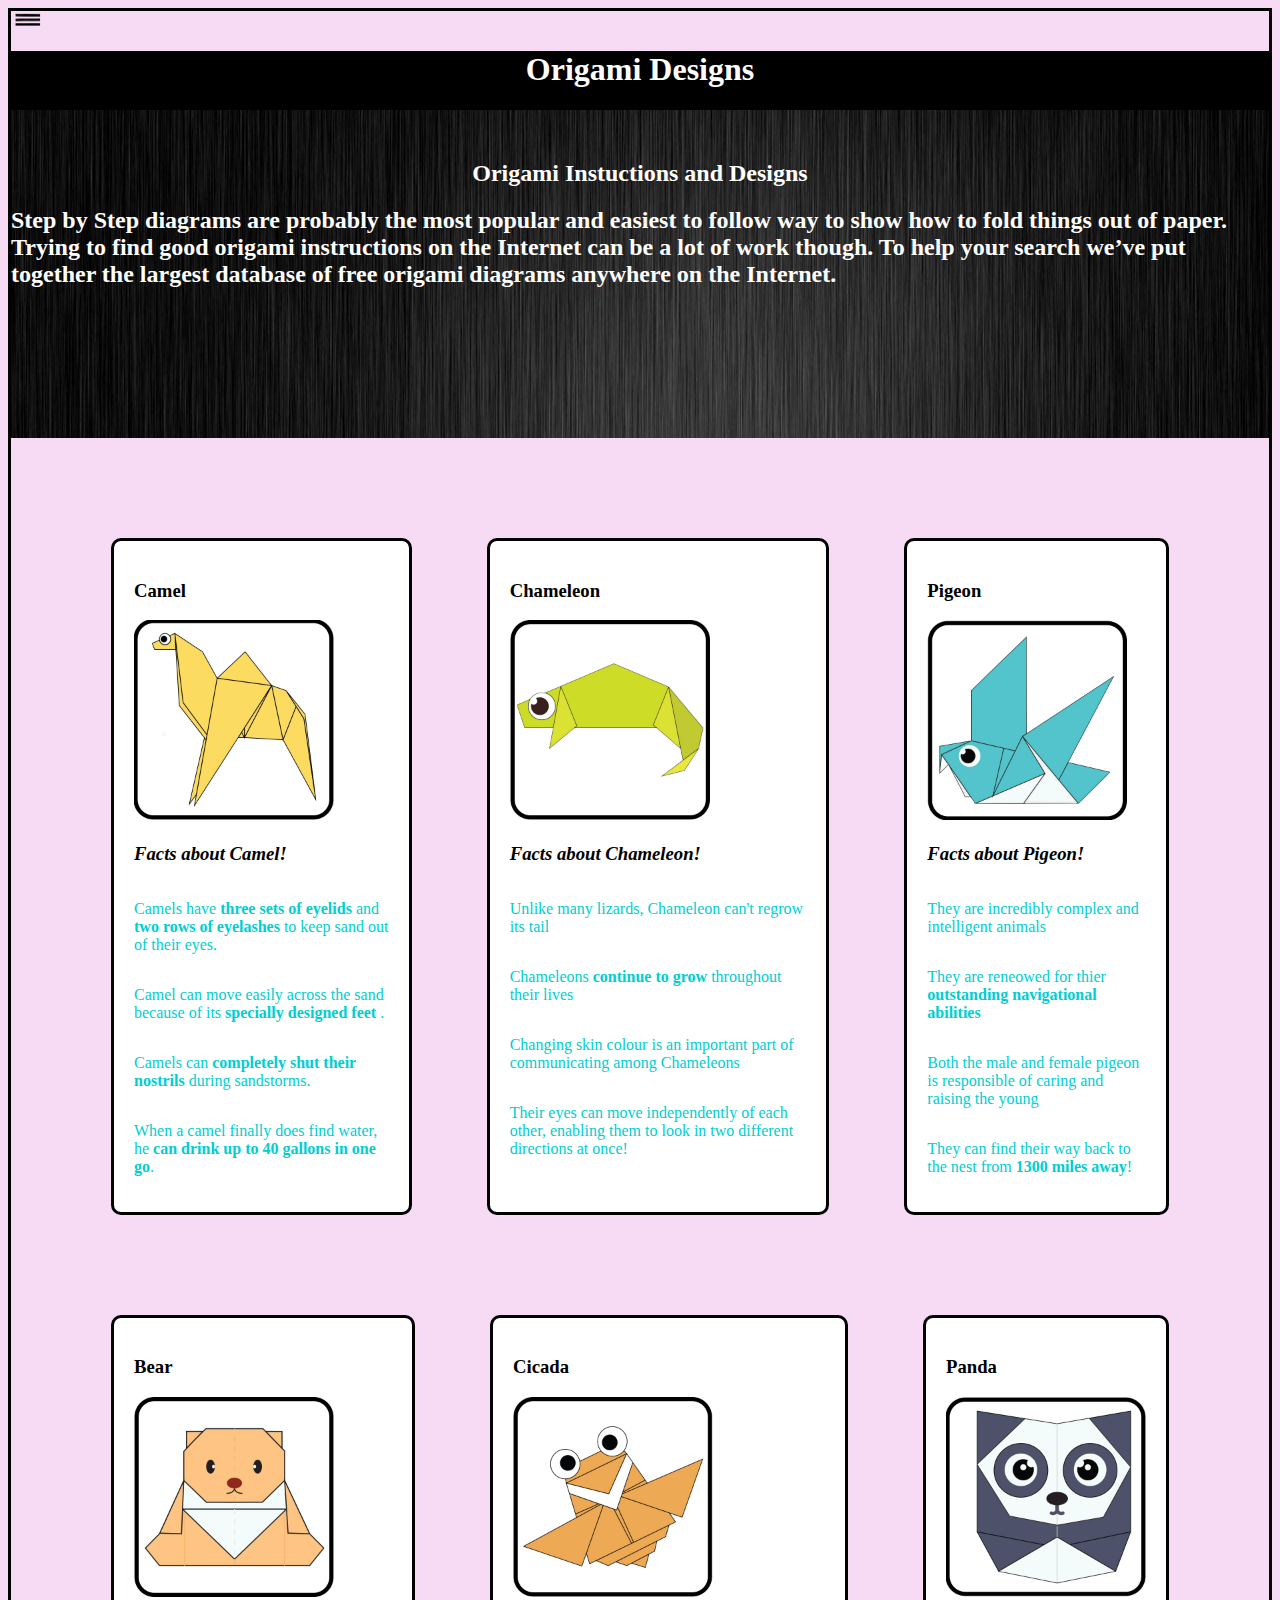
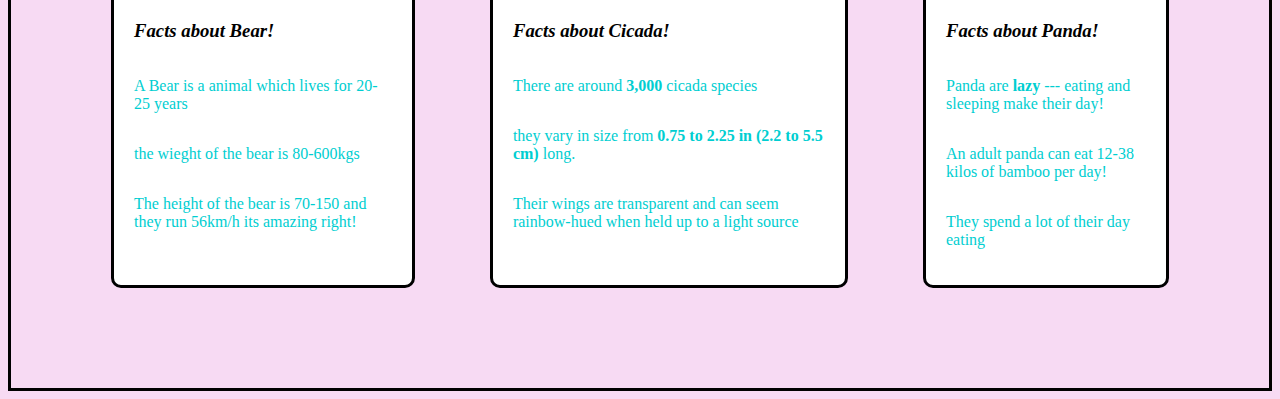
<file: index.html>
<!DOCTYPE html>
<html>
    <head>
        <title>Origamic Animals!</title>
<link rel="stylesheet" type="text/css" href="style.css"/>

    </head>
    <body>
        <a href="menu.html"><img src="images/menu.png" width="30" height="15"></a>
        <div class="org">
        <h1>Origami Designs</h1>
        <div class="orgi">
        <h2 class="header">Origami Instuctions and Designs</h2>
        
 <H2 class="head">
    Step by Step diagrams are probably the most popular and easiest to follow way to show how to fold things out of paper. Trying to find good origami instructions on the Internet can be a lot of work though. To help your search we’ve put together the largest database of free origami diagrams anywhere on the Internet.
 </H2>

</div>
</div>
<div class="diva">
    <div class="camel">
        <h3>Camel</h3>
        <a href="camel.html"><img src="images/camel.png" width="200px" height="200px"></a>
        <h3><b><i>Facts about Camel!</i></b></h3>
        <p>Camels have <b> three sets of eyelids </b> and <b>two rows of eyelashes</b> to keep sand out of their eyes.</p>
        <p>Camel can move easily across the sand because of its <b> specially designed feet </b>.</p>
        <p>Camels can <b>completely shut their nostrils</b> during sandstorms.</p>
        <p>When a camel finally does find water, he <b>can drink up to 40 gallons in one go</b>.</p>
    
    </div>
    <div class="chamen">
        <h3>Chameleon</h3>
        <a href="chameleon.html"><img src="images/chameleon.png" width="200px" height="200px"></a>
        <h3><b><i>Facts about Chameleon!</i></b></h3>
        <p>Unlike many lizards, Chameleon can't regrow its tail</p>
        <p>Chameleons <b>continue to grow</b> throughout their lives</p>
        <p>Changing skin colour is an important part of communicating among Chameleons</p>
        <p>Their eyes can move independently of each other, enabling them to look in two different directions at once!</p>
    </div>

     <div class="pigion">
        <h3>Pigeon</h3>
        <a href="pigeon.html"><img src="images/pigeon.png" width="200px" height="200px"></a>
        <h3><b><i>Facts about Pigeon!</i></b></h3>
        <p>They are incredibly complex and intelligent animals</p>
        <p>They are reneowed for thier <b>outstanding navigational abilities</b></p>
        <p>Both the male and female pigeon is responsible of caring and raising the young</p>
        <p>They can find their way back to the nest from <b>1300 miles away</b>!</p>
    </div>
    </div>
    
    <div class="divb">
    <div class="teddy">
        <h3>Bear</h3>
        <a href="teddy.html"><img src="images/teddy.png" width="200px" height="200px"></a>
        <h3><b><i>Facts about Bear!</i></b></h3>
        <p>A Bear is a animal which lives for 20-25 years</p>
        <p>the wieght of the bear is 80-600kgs</p>
        <P>The height of the bear is 70-150 and they run 56km/h its amazing right!</P>
    </div>

    <div class="cicada">
        <h3>Cicada</h3>
        <a href="cicada.html"><img src="images/cicada.png" width="200px" height="200px"></a>
        <h3><b><i>Facts about Cicada!</i></b></h3>
        <p>There are around <b>3,000</b> cicada species</p>
        <p>they vary in size from <b>0.75 to 2.25 in (2.2 to 5.5 cm)</b> long.</p>
        <p>Their wings are transparent and can seem rainbow-hued when held up to a light source</p>
    </div>

    <div class="panda">
        <h3>Panda</h3>
        <a href="panda.html"><img src="images/panda.png" width="200px" height="200px"></a>
        <h3><b><i>Facts about Panda!</i></b></h3>
        <p>Panda are <b>lazy</b> --- eating and sleeping make their day!</p>
        <p>An adult panda can eat 12-38 kilos of bamboo per day!</p>
        <p>They spend a lot of their day eating</p>
    </div>
</div>
    </body>
</html>
</file>
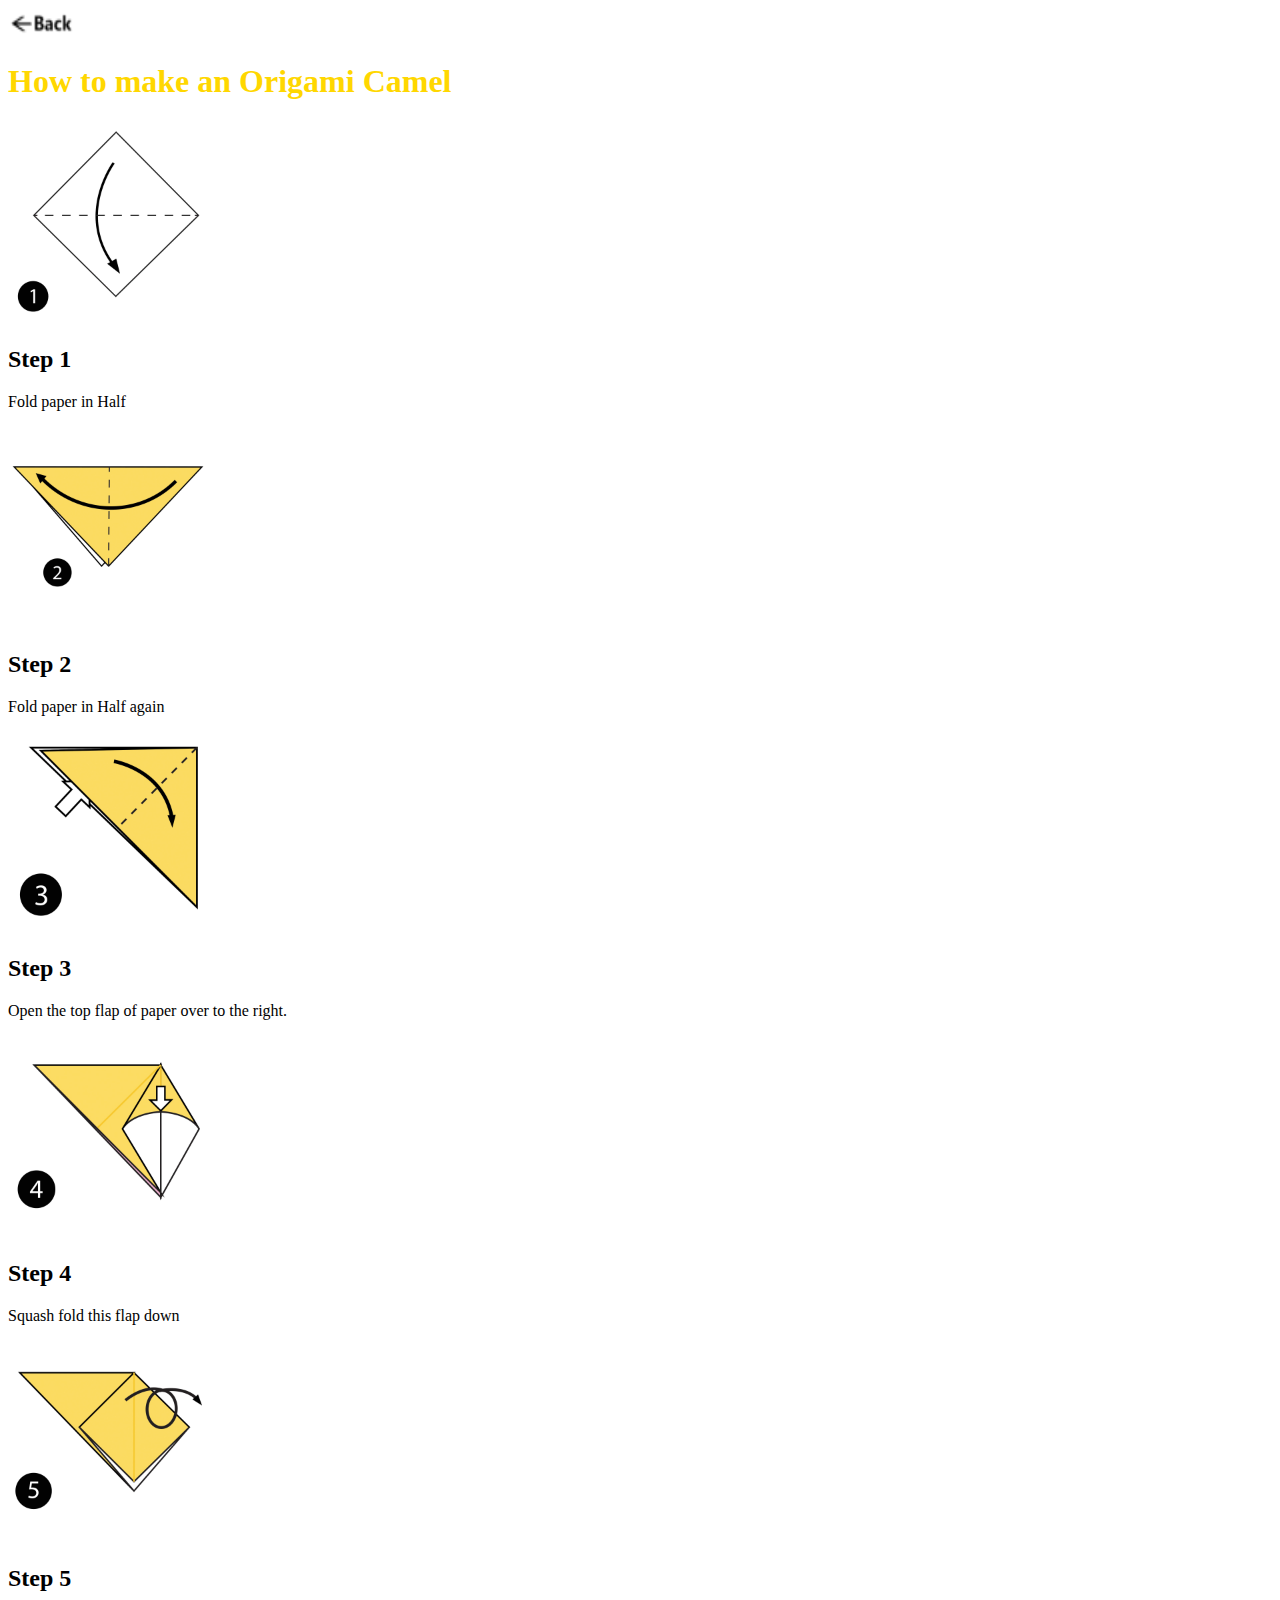
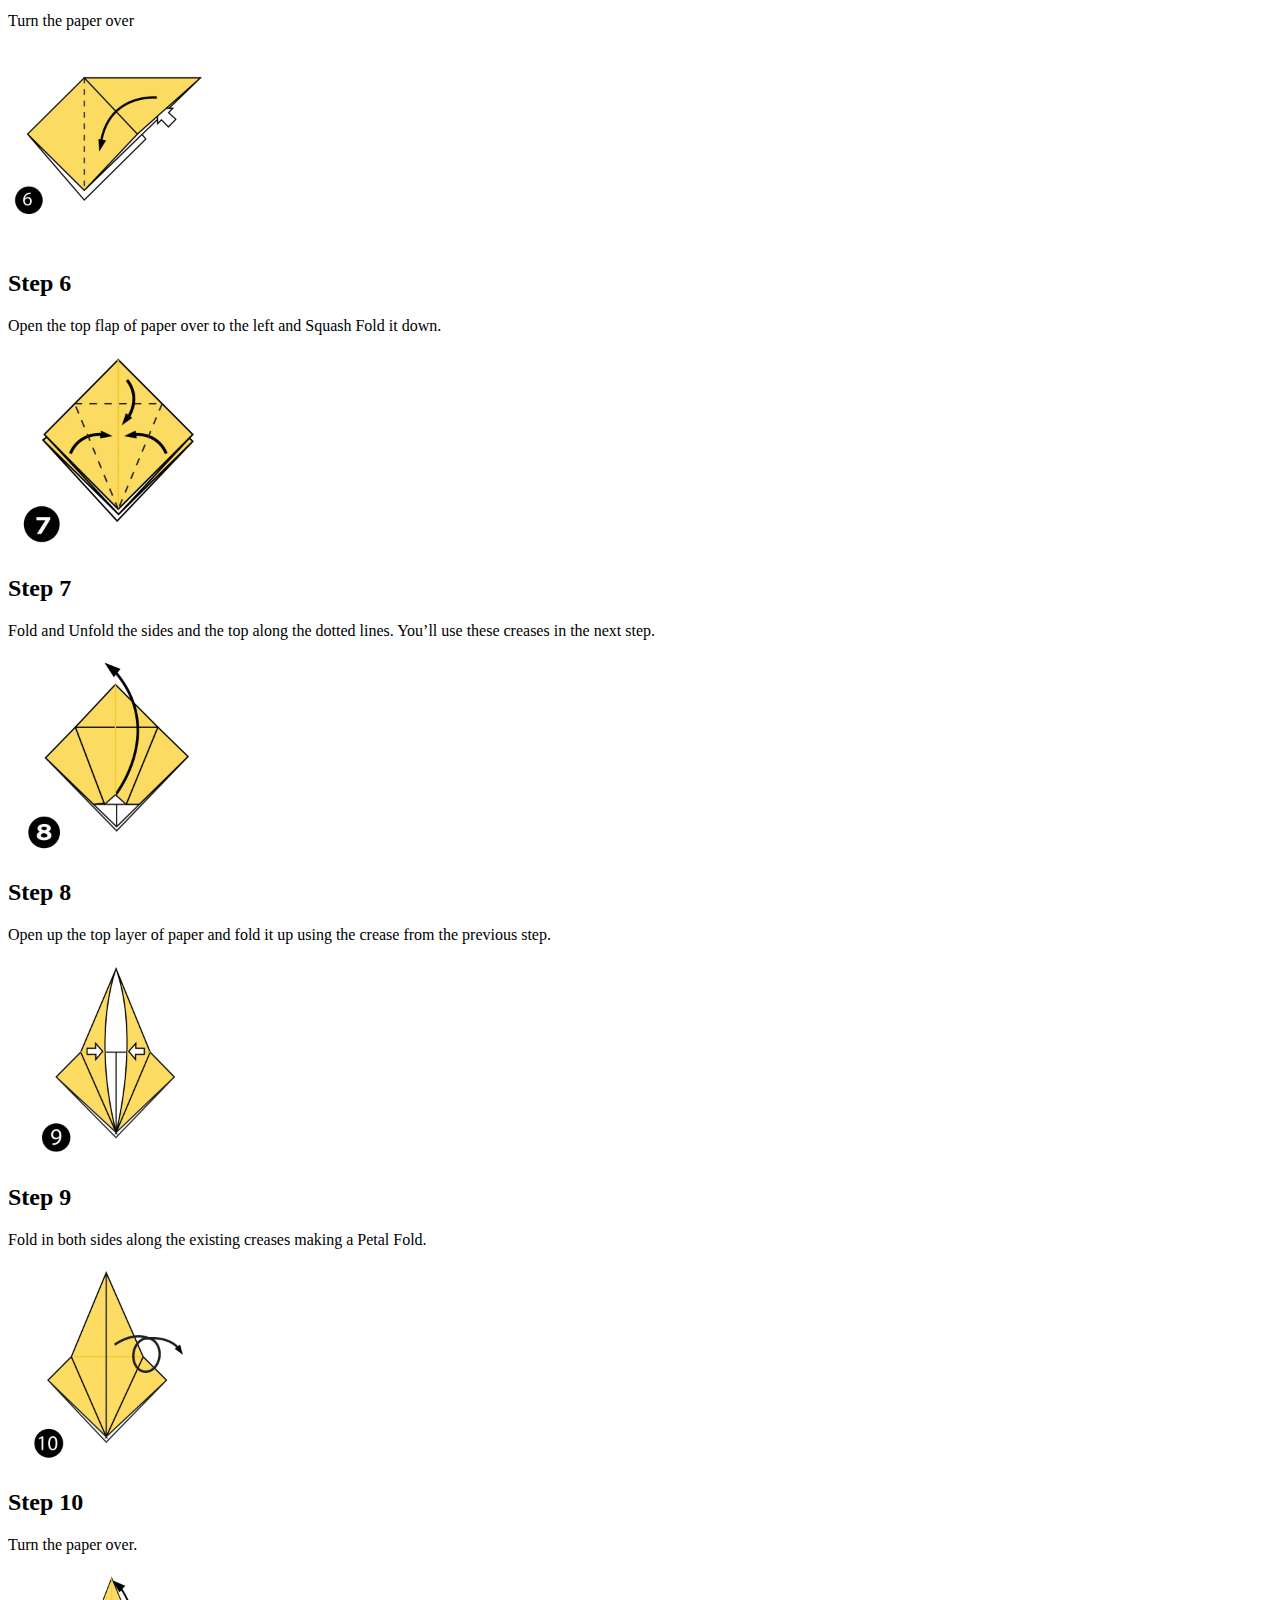
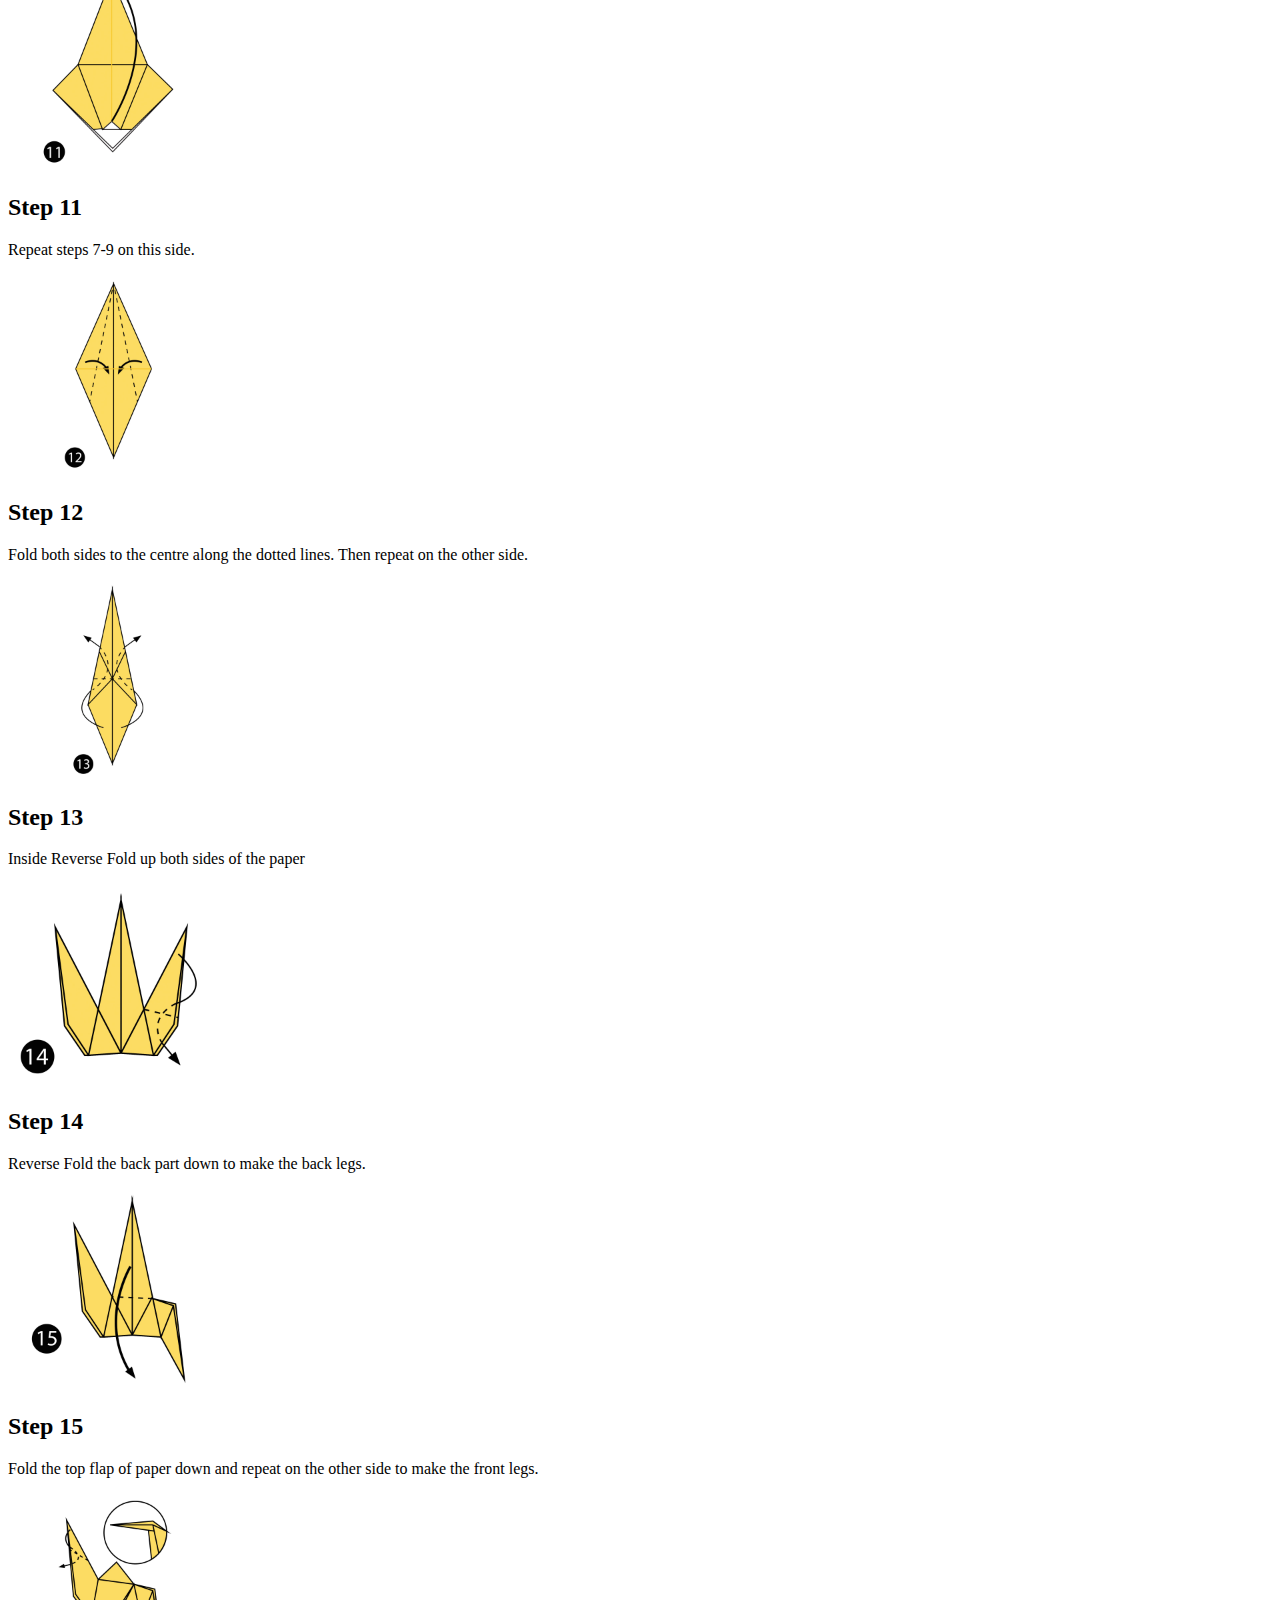
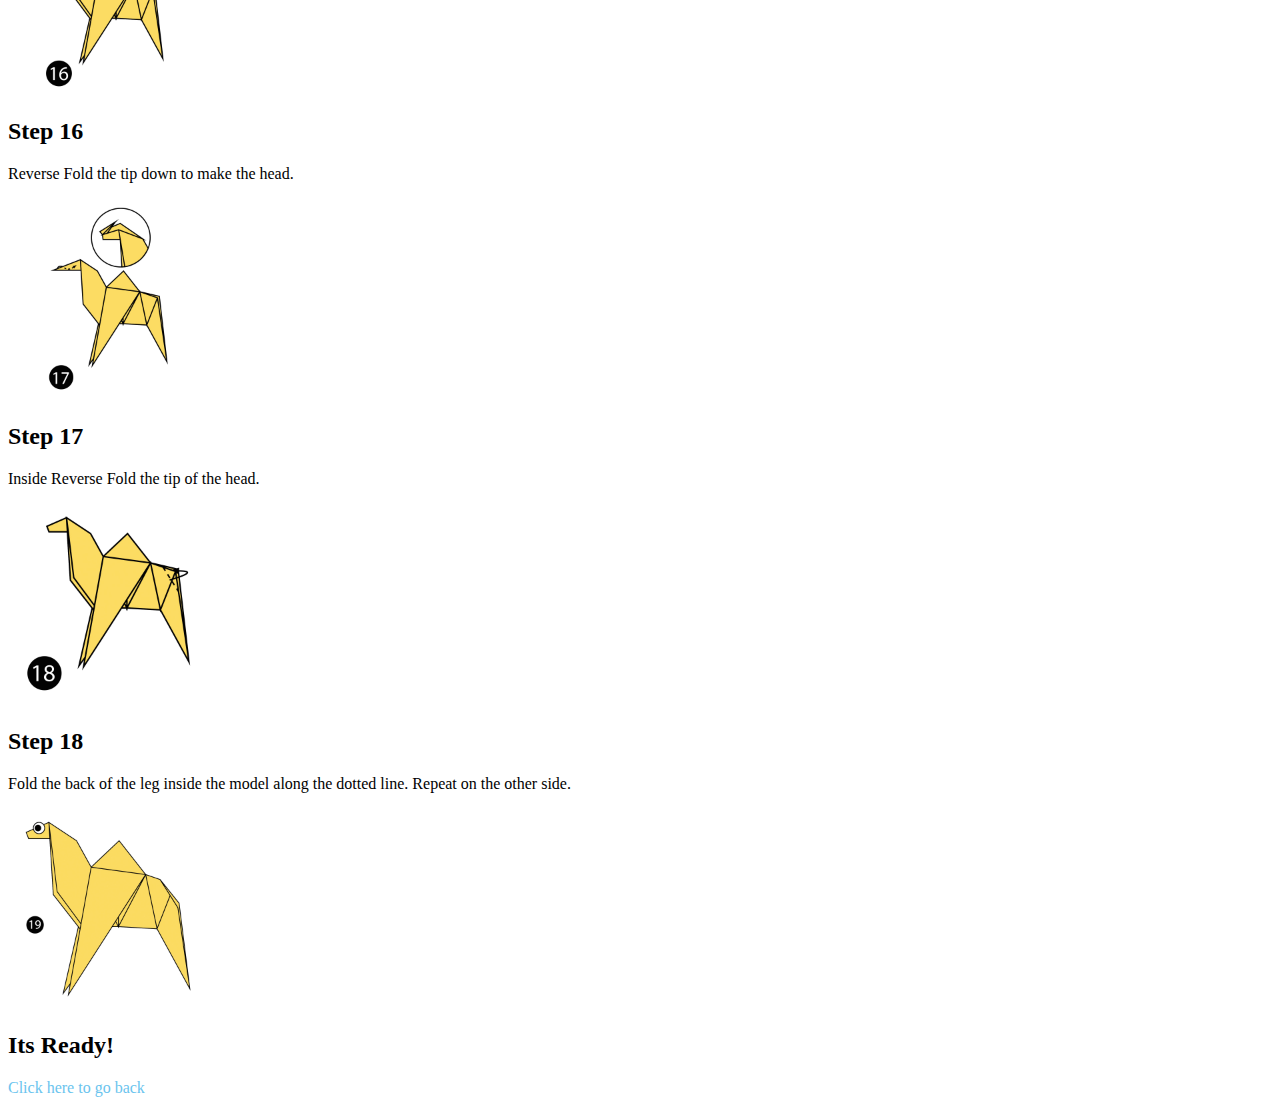
<file: camel.html>
<!DOCTYPE html>
<html>
    <head>
        <title>Origami Camel</title>
        <style>
            h1{
                color: gold;
            }
            a:link{
                color: rgb(106, 196, 238);
                text-decoration: none;
            }
            a:visited{
                color: rgb(106, 196, 238);
                 text-decoration: none;
            }
        </style>
    </head>
    <body>
        <a href="index.html"><img src="images/back.png" width=70 height=30></a>
        <h1>How to make an Origami Camel</h1>
        <a href="#"><img src="images/camel/camel-1-min.jpg" width="200px" height="200px"></a>
        <h2>Step 1</h2>
        <p>Fold paper in Half</p>
        <a href="#"><img src="images/camel/camel-2-min.jpg" width="200px" height="200px"></a>
        <h2>Step 2</h2>
        <p>Fold paper in Half again</p>
        <a href="#"><img src="images/camel/camel-3-min.jpg" width="200px" height="200px"></a>
        <h2>Step 3</h2>
        <p>Open the top flap of paper over to the right.</p>
        <a href="#"><img src="images/camel/camel-4-min.jpg" width="200px" height="200px"></a>
        <h2>Step 4</h2>
        <p>Squash fold this flap down</p>
        <a href="#"><img src="images/camel/camel-5-min.jpg" width="200px" height="200px"></a>
        <h2>Step 5</h2>
        <p>Turn the paper over</p>
        <a href="#"><img src="images/camel/camel-6-min.jpg" width="200px" height="200px"></a>
        <h2>Step 6</h2>
        <p>Open the top flap of paper over to the left and Squash Fold it down.</p>
        <a href="#"><img src="images/camel/camel-7-min.jpg" width="200px" height="200px"></a>
        <h2>Step 7</h2>
        <p>Fold and Unfold the sides and the top along the dotted lines. You’ll use these creases in the next step.</p>
        <a href="#"><img src="images/camel/camel-8-min.jpg" width="200px" height="200px"></a>
        <h2>Step 8</h2>
        <p>Open up the top layer of paper and fold it up using the crease from the previous step.</p>
        <a href="#"><img src="images/camel/camel-9-min.jpg" width="200px" height="200px"></a>
        <h2>Step 9</h2>
        <p>Fold in both sides along the existing creases making a Petal Fold.</p>
        <a href="#"><img src="images/camel/camel-10-min.jpg" width="200px" height="200px"></a>
        <h2>Step 10</h2>
        <p>Turn the paper over.</p>
        <a href="#"><img src="images/camel/camel-11-min.jpg" width="200px" height="200px"></a>
        <h2>Step 11</h2>
        <p>Repeat steps 7-9 on this side.</p>
        <a href="#"><img src="images/camel/camel-12-min.jpg" width="200px" height="200px"></a>
        <h2>Step 12</h2>
        <p>Fold both sides to the centre along the dotted lines. Then repeat on the other side.</p>
        <a href="#"><img src="images/camel/camel-13-min.jpg" width="200px" height="200px"></a>
        <h2>Step 13</h2>
        <p>Inside Reverse Fold up both sides of the paper</p>
        <a href="#"><img src="images/camel/camel-14-min.jpg" width="200px" height="200px"></a>
        <h2>Step 14</h2>
        <p>Reverse Fold the back part down to make the back legs.</p>
        <a href="#"><img src="images/camel/camel-15-min.jpg" width="200px" height="200px"></a>
        <h2>Step 15</h2>
        <p>Fold the top flap of paper down and repeat on the other side to make the front legs.</p>
        <a href="#"><img src="images/camel/camel-16-min.jpg" width="200px" height="200px"></a>
        <h2>Step 16</h2>
        <p>Reverse Fold the tip down to make the head.</p>
        <a href="#"><img src="images/camel/camel-17-min.jpg" width="200px" height="200px"></a>
        <h2>Step 17</h2>
        <p>Inside Reverse Fold the tip of the head.</p>
        <a href="#"><img src="images/camel/camel-18-min.jpg" width="200px" height="200px"></a>
        <h2>Step 18</h2>
        <p>Fold the back of the leg inside the model along the dotted line. Repeat on the other side.</p>
        <a href="#"><img src="images/camel/camel-19-min.jpg" width="200px" height="200px"></a>
        <h2>Its Ready!</h2>
        <a href="index.html">Click here to go back</a>
    </body>
</html>
</file>
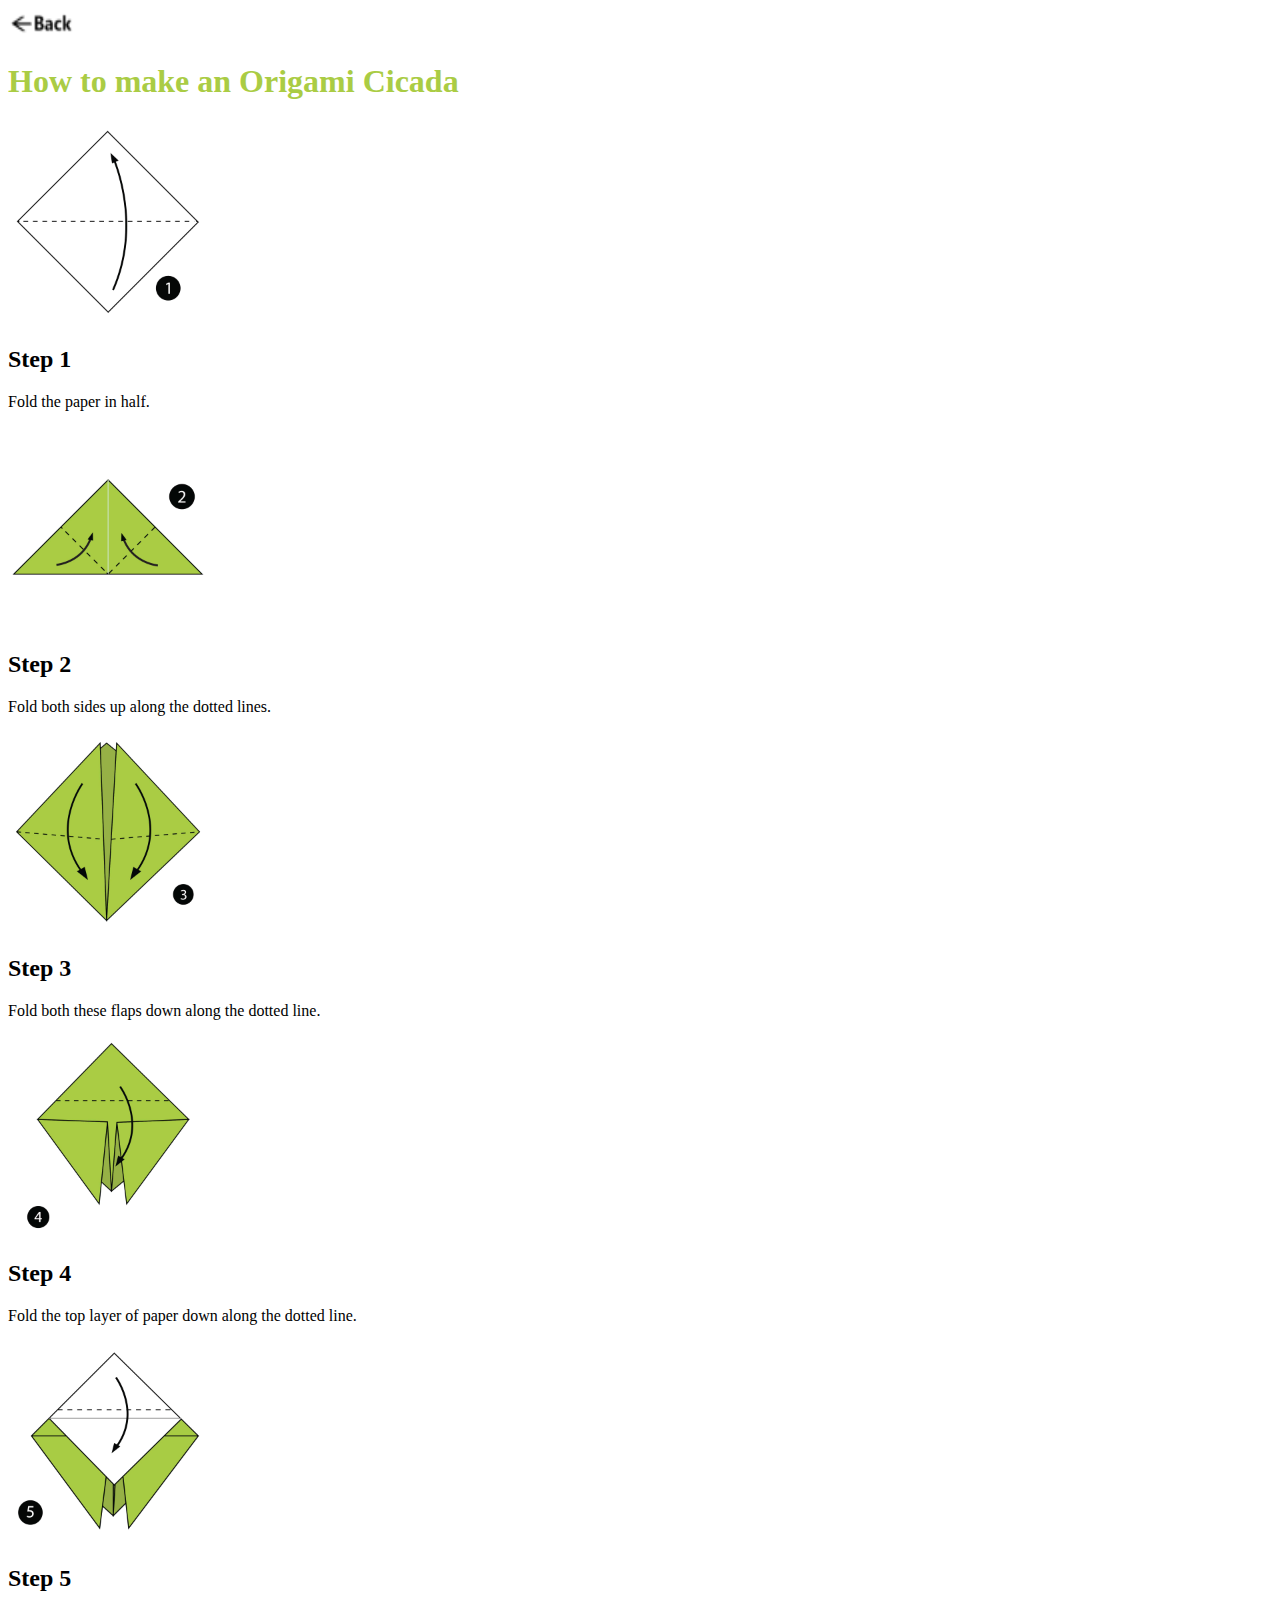
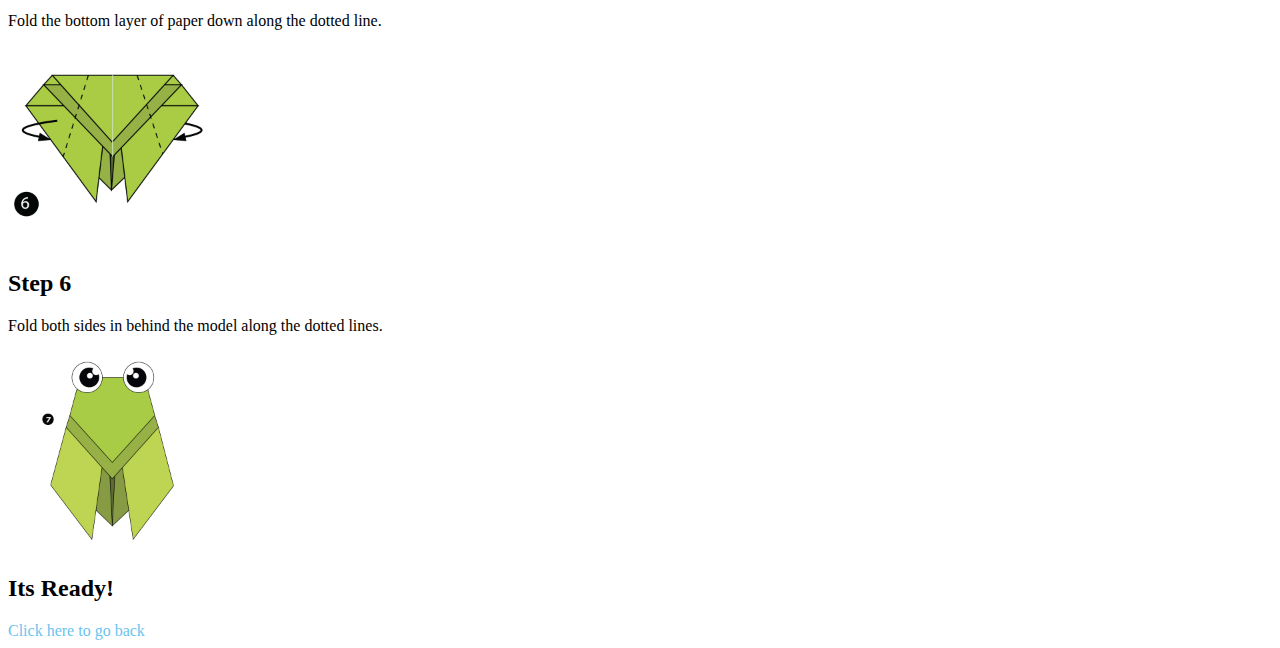
<file: cicada.html>
<!DOCTYPE html>
<html>
    <head>
        <title>Origami Cicada</title>
        <style>
            h1{
                color:#AACC44;
            }
            a:link{
                color: rgb(106, 196, 238);
                text-decoration: none;
            }
            a:visited{
                color: rgb(106, 196, 238);
                 text-decoration: none;
            }
        </style>
    </head>
    <body>
        <a href="index.html"><img src="images/back.png" width=70 height=30></a>
        <h1>How to make an Origami Cicada</h1>
        <a href="#"><img src="images/cicada/cicada-1-min.jpg" width="200px" height="200px"></a>
        <h2>Step 1</h2>
        <p>Fold the paper in half.</p>
        <a href="#"><img src="images/cicada/cicada-2-min.jpg" width="200px" height="200px"></a>
        <h2>Step 2</h2>
        <p>Fold both sides up along the dotted lines.</p>
        <a href="#"><img src="images/cicada/cicada-3-min.jpg" width="200px" height="200px"></a>
        <h2>Step 3</h2>
        <p>Fold both these flaps down along the dotted line.</p>
        <a href="#"><img src="images/cicada/cicada-4-min.jpg" width="200px" height="200px"></a>
        <h2>Step 4</h2>
        <p>Fold the top layer of paper down along the dotted line.</p>
        <a href="#"><img src="images/cicada/cicada-5-min.jpg" width="200px" height="200px"></a>
        <h2>Step 5</h2>
        <p>Fold the bottom layer of paper down along the dotted line.</p>
        <a href="#"><img src="images/cicada/cicada-6-min.jpg" width="200px" height="200px"></a>
        <h2>Step 6</h2>
        <p>Fold both sides in behind the model along the dotted lines.</p>
        <a href="#"><img src="images/cicada/cicada-7-min.jpg" width="200px" height="200px"></a>
        <h2>Its Ready!</h2>
        <a href="index.html">Click here to go back</a>
    </body>
</html>
</file>
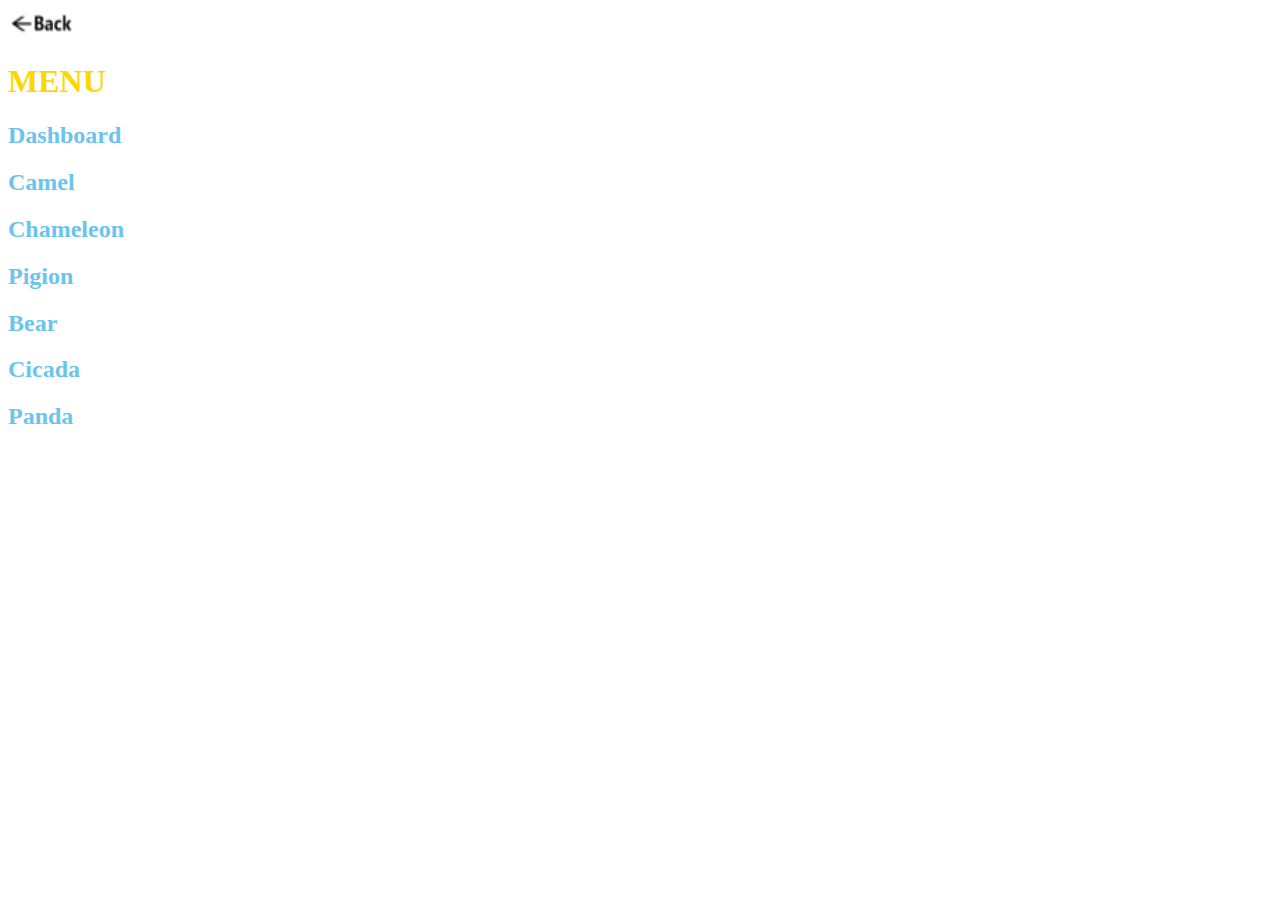
<file: menu.html>
<!DOCTYPE html>
<html>
    <head>
        <title>menu</title>
        <style>
            h1{
                color: gold;
            }
            a:link{
                color: rgb(106, 196, 238);
                text-decoration: none;
            }
            a:visited{
                color: rgb(106, 196, 238);
                 text-decoration: none;
            }
            *{
                background-image: url();
            }
        </style>

    </head>
    <body>
        <a href="index.html"><img src="images/back.png" width=70 height=30></a>

        <h1>MENU</h1>
 
       <a href="index.html"><h2>Dashboard</h2></a>

       <a href="camel.html"><h2>Camel</h2></a>

       <a href="chameleon.html"><h2>Chameleon</h2></a> 

       <a href="pigeon.html"><h2>Pigion</h2></a>
       
       <a href="teddy.html"><h2>Bear</h2></a> 
      
       <a href="cicada.html"><h2>Cicada</h2></a> 
      
       <a href="panda.html"><h2>Panda</h2></a> 
     
       
    </body>
</html>
</file>
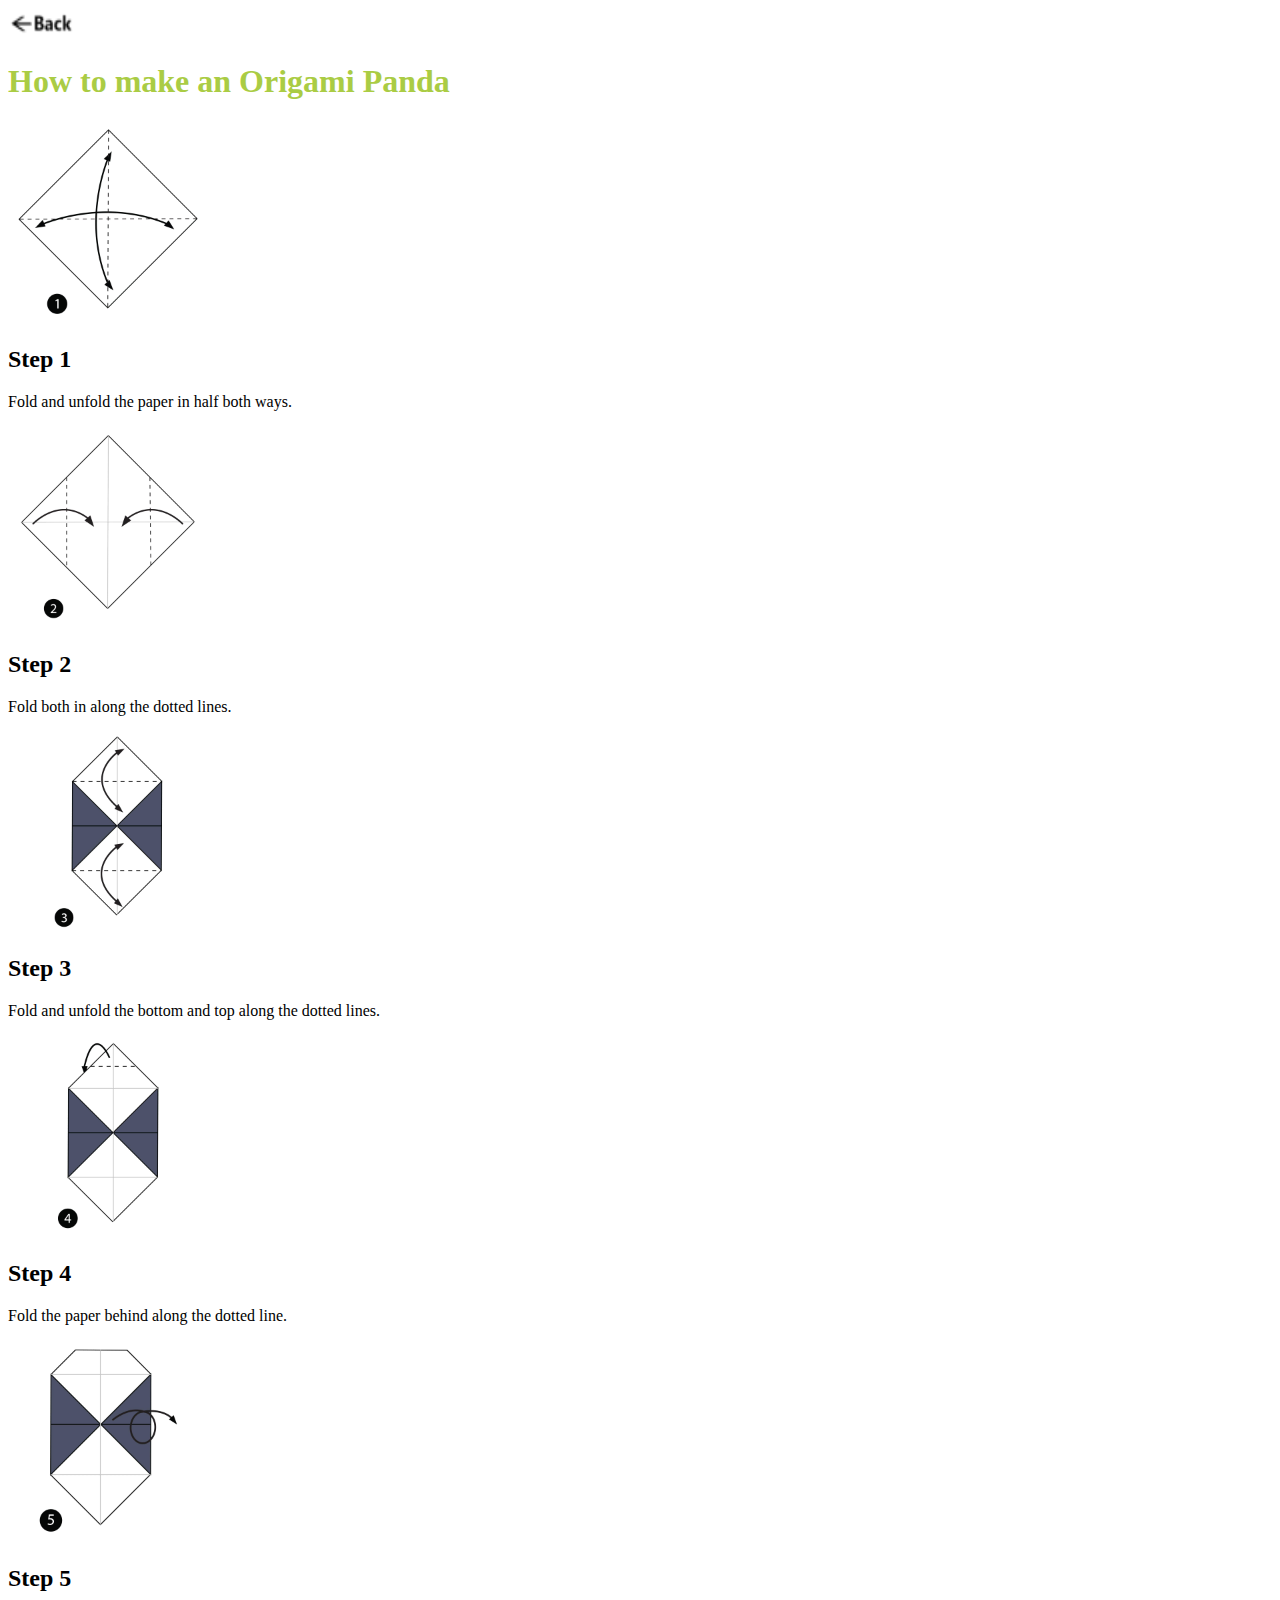
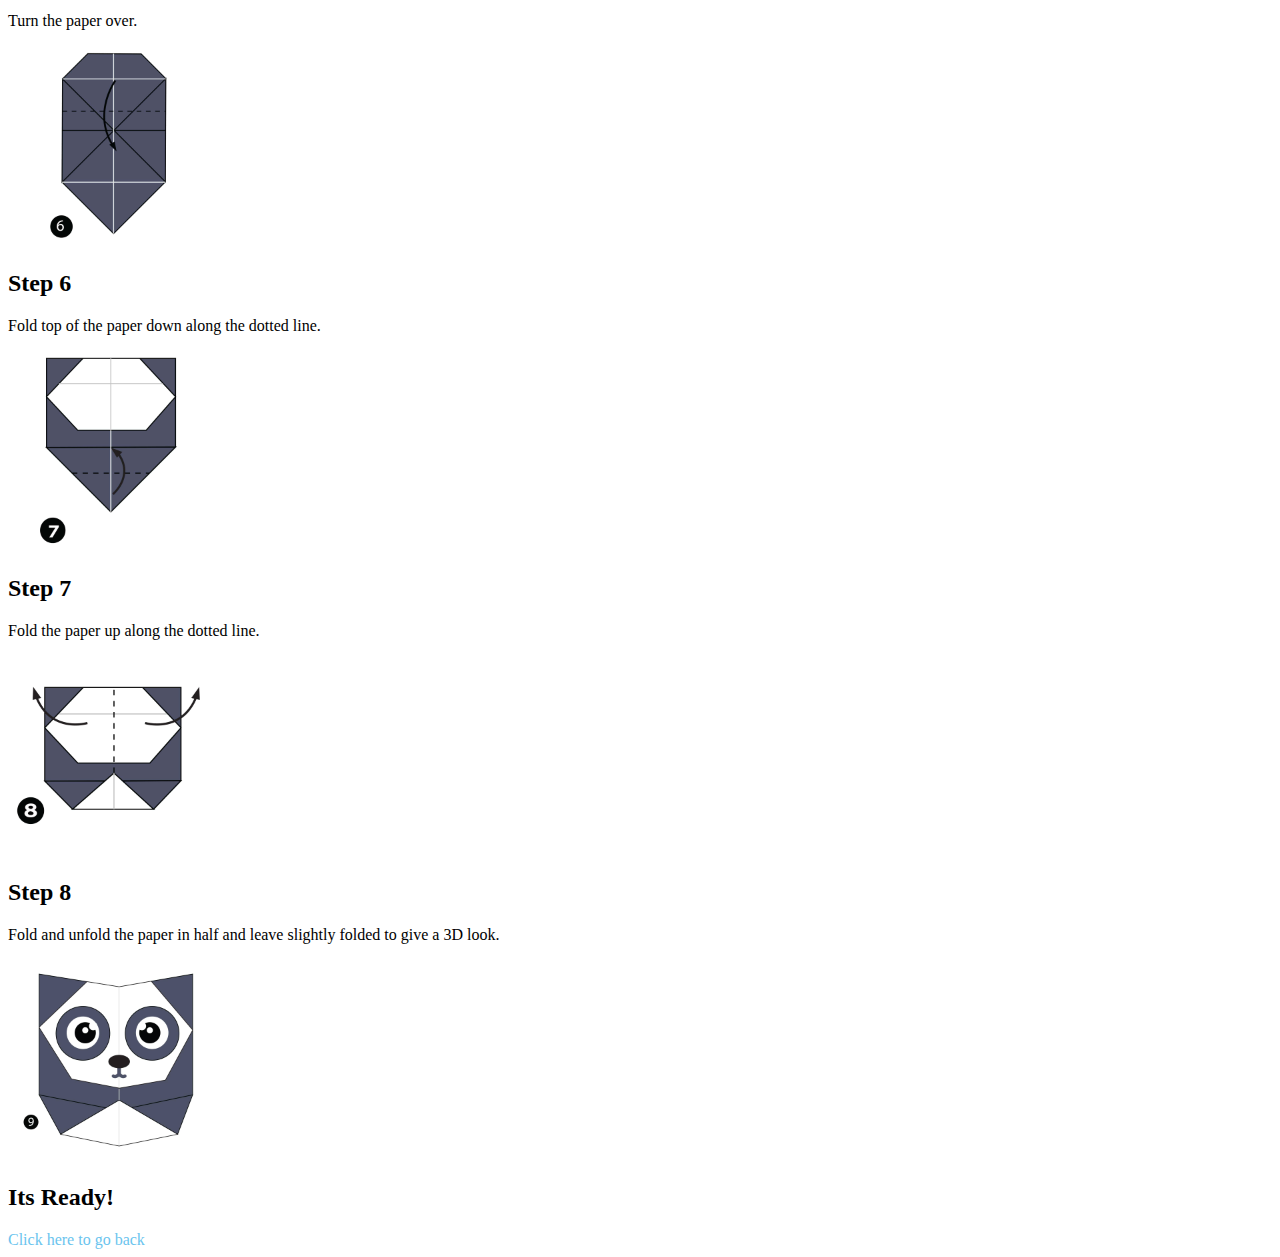
<file: panda.html>
<!DOCTYPE html>
<html>
    <head>
        <title>Origami Panda</title>
        <style>
            h1{
                color:#AACC44;
            }
            a:link{
                color: rgb(106, 196, 238);
                text-decoration: none;
            }
            a:visited{
                color: rgb(106, 196, 238);
                 text-decoration: none;
            }
        </style>
    </head>
    <body>
        <a href="index.html"><img src="images/back.png" width=70 height=30></a>
        <h1>How to make an Origami Panda</h1>
        <a href="#"><img src="images/panda/panda-1-min.jpg" width="200px" height="200px"></a>
        <h2>Step 1</h2>
        <p>Fold and unfold the paper in half both ways.</p>
        <a href="#"><img src="images/panda/panda-2-min.jpg" width="200px" height="200px"></a>
        <h2>Step 2</h2>
        <p>Fold both in along the dotted lines.</p>
        <a href="#"><img src="images/panda/panda-3-min.jpg" width="200px" height="200px"></a>
        <h2>Step 3</h2>
        <p>Fold and unfold the bottom and top along the dotted lines.</p>
        <a href="#"><img src="images/panda/panda-4-min.jpg" width="200px" height="200px"></a>
        <h2>Step 4</h2>
        <p>Fold the paper behind along the dotted line.</p>
        <a href="#"><img src="images/panda/panda-5-min.jpg" width="200px" height="200px"></a>
        <h2>Step 5</h2>
        <p>Turn the paper over.</p>
        <a href="#"><img src="images/panda/panda-6-min.jpg" width="200px" height="200px"></a>
        <h2>Step 6</h2>
        <p>Fold top of the paper down along the dotted line.</p>
        <a href="#"><img src="images/panda/panda-7-min.jpg" width="200px" height="200px"></a>
        <h2>Step 7</h2>
        <p>Fold the paper up along the dotted line.</p>
        <a href="#"><img src="images/panda/panda-8-min.jpg" width="200px" height="200px"></a>
        <h2>Step 8</h2>
        <p>Fold and unfold the paper in half and leave slightly folded to give a 3D look.</p>
        <a href="#"><img src="images/panda/panda-9-min.jpg" width="200px" height="200px"></a>
        <h2>Its Ready!</h2>
        <a href="index.html">Click here to go back</a>
    </body>
</html>
</file>
<file: style.css>
h1{
    color: rgb(255, 255, 255);
    background-color:#000;
    display: flex;
    justify-content:center ;
}
h2{
    color: rgb(255, 255, 255);

    display: flex;
    justify-content:center ;


}
.head{
        color: rgb(255, 255, 255);
        padding-bottom: 150px;
        display: flex;
        justify-content:center ;
    
}
.header{
    color: rgb(255, 255, 255);
    padding-top: 50px;
    display: flex;
    justify-content:center ;

}
body{
    background-color: rgb(247, 218, 243);
}
.camel{
    color:#000000;
    border:solid;
    padding: 20px;;
    border-radius: 10px;
    background-color:#ffffff;
    display: flex;
    flex-direction: column;

}
a:active{
    opacity:0.33;
}
.chamen{
    color:#000000;
    border:solid;
    padding: 20px;;
    border-radius: 10px;
    margin-left: 75px;
    background-color:#ffffff;
    display: flex;
    flex-direction: column;

}
.pigion{
    color:#000000;
    border:solid;
    padding: 20px;
    border-radius: 10px;
    margin-left: 75px;
    background-color:#ffffff;
    display: flex;
    flex-direction: column;

}

.teddy{
    color:#000000;
    border:solid;
    padding: 20px;
    border-radius: 10px;
    background-color:#ffffff;
    display: flex;
    flex-direction: column;

}
.cicada{
    color:#000000;
    border:solid;
    padding: 20px;
    border-radius: 10px;
    margin-left: 75px;
    background-color:#ffffff;
    display: flex;
    flex-direction: column;

}
.panda{
    color:#000000;
    border:solid;
    padding: 20px;
    border-radius: 10px;
    margin-left: 75px;
    background-color:#ffffff;
    display: flex;
    flex-direction: column;

}

.diva{
    color:#ffffff;
    margin: 100px;
    display: flex;
    justify-content:space-around ;

}
.divb{
    color: rgb(255, 255, 255);
    margin: 100px;
    display: flex;
    justify-content:space-around ;

}

.orgi{
    color: rgb(255, 255, 255);
    background-image:url("images/backgroundimg.png");
 

}

.org{
    color: rgb(255, 255, 255);
    background-color: black;


}
p{
    color: darkturquoise;
}
body{
    color: #000;
    border: solid;

}
</file>
